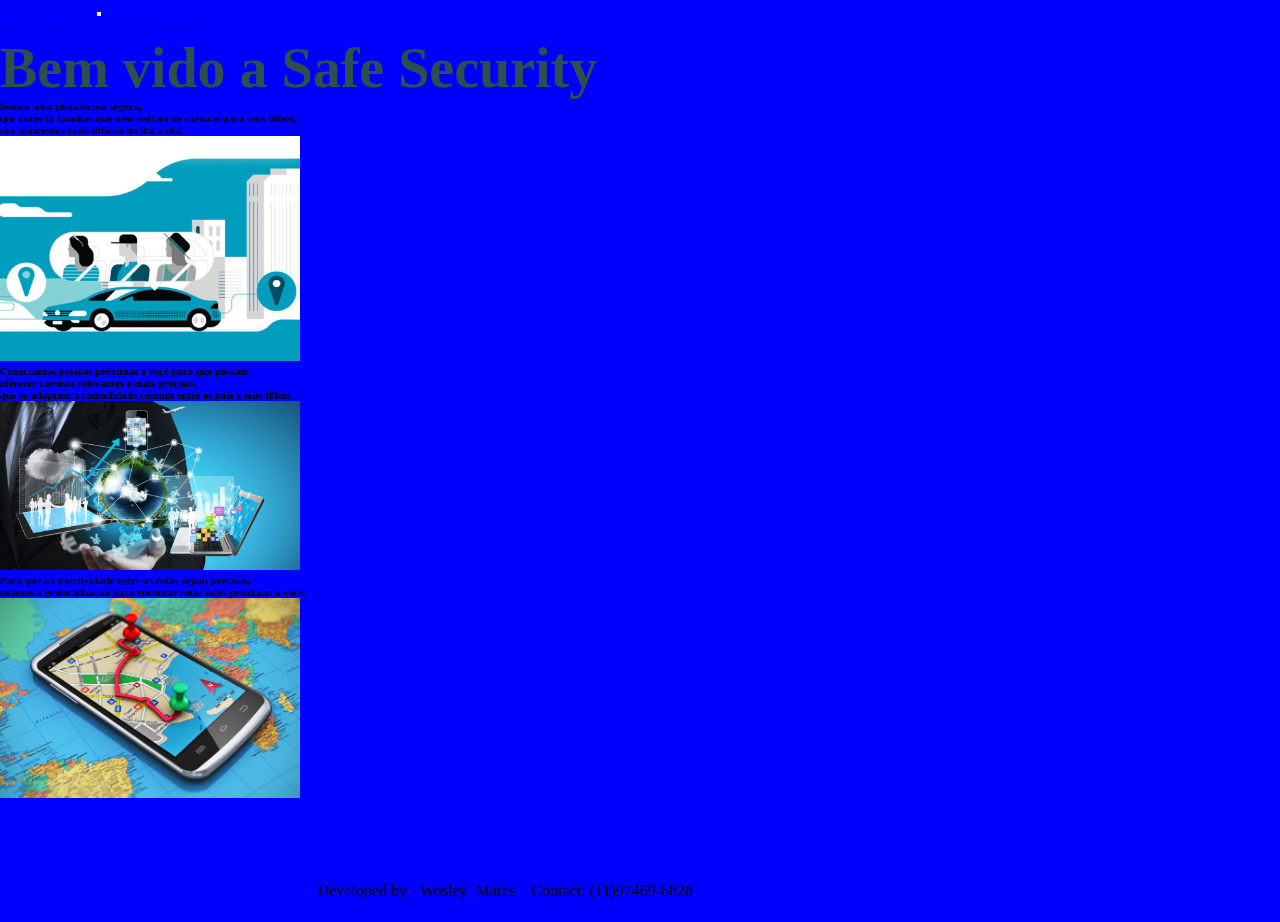
<file: index.html>
<!DOCTYPE html>
<html lang="pt-br">
    <head>
        <meta charset="UTF-8">
        <meta http-equiv="X-UA-Compatible" content="IE=edge">
        <meta name="viewport" content="width=device-width, initial-scale=1.0">
        <title>Home</title>
        <link rel="stylesheet" href="/assets/css/styleHome.css">
        <link rel="stylesheet" href="/assets/JS/script.js">
        <link
            href="https://cdn.jsdelivr.net/npm/bootstrap@5.2.3/dist/css/bootstrap.min.css"
            rel="stylesheet"
            integrity="sha384-rbsA2VBKQhggwzxH7pPCaAqO46MgnOM80zW1RWuH61DGLwZJEdK2Kadq2F9CUG65"
            crossorigin="anonymous"
        >
    </head>
    <body>
        <nav class="navbar navbar-expand-lg navbar-dark bg-dark">
            <div class="container-md">
                <a href="#" class="navbar-brand">Safe | Security</a>
                <button
                    type="button"
                    class="navbar-toggler"
                    data-bs-toggle="collapse"
                    data-bs-target="#navbarCollapse"
                >
                    <span class="navbar-toggler-icon"></span>
                </button>
                <div class="collapse navbar-collapse" id="navbarCollapse">
                    <div class="navbar-nav">
                        <a href="/index.html" class="nav-item nav-link">Home</a>
                        <a href="/assets/cadastroUsuario.html" class="nav-item nav-link">Cadastro</a>
                <a href="/assets/login.html" class="nav-item nav-link">Login</a>
                <a href="/assets/contatos.html" class="nav-item nav-link">Contatos</a>
                    </div>
                    
                </div>
            </div>
        </nav>

        <h1 class="texto">Bem vido a Safe Security</h1>
        <div class="container">
            <div class="row">
                <div class="col-md-6 p-xxl-3">
                    <h6>
                        Somos uma plataforma segura,
                        <br>
                        que conecta familías que nescessitam de caronas para seus filhos,
                        <br>
                        nos momentos mais dificeís do dia a dia.
                    </h6>
                    <img src="/assets/img/caronaPessoas.jpeg" alt="carona">
                </div>
                <div class="col-md-3 p-xxl-5">
                    <h6>
                        Conectamos pessoas próximas a você para que possam
                        <br>
                        oferecer caronas relevantes e mais precisas,
                        <br>
                        que se adaptam a comodidade comum entre os pais e seus filhos.
                    </h6>
                    <img src="/assets/img/conexãoPessoas.jpg" alt="conectando">
                </div>
                <div class="col-md-12 p-xxl-3">
                    <h6>
                        Para que a conectividade entre as rotas sejam precisas,
                        <br>
                        usamos a geolocalização para encontar rotas mais próximas a você.
                        <br>
                    </h6>
                    <img src="/assets/img/rotasPessoas.jpg" alt="rotas">
                </div>
            </div>
        </div>

        <footer class="footer">
            Developed by - Wosley_Mares &nbsp;&nbsp; Contact: (11)97469-6828
        </footer>

        <script src="https://cdn.jsdelivr.net/npm/bootstrap@5.2.3/dist/js/bootstrap.bundle.min.js" integrity="sha384-kenU1KFdBIe4zVF0s0G1M5b4hcpxyD9F7jL+jjXkk+Q2h455rYXK/7HAuoJl+0I4" crossorigin="anonymous"></script>
    </body>
</html>
</file>
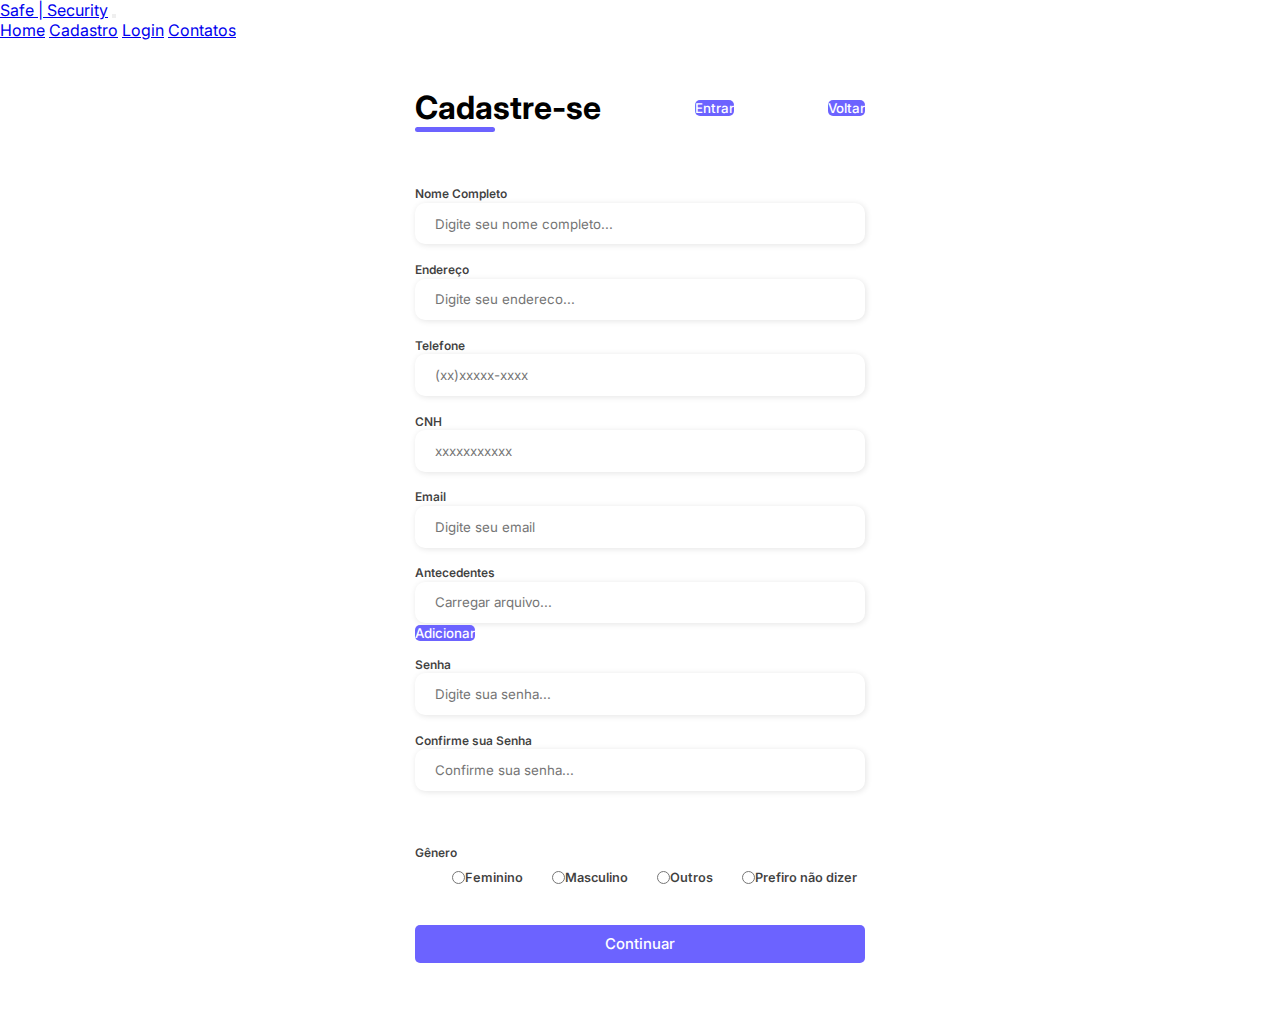
<file: assets/cadastroUsuario.html>
<!DOCTYPE html>
<html lang="pt-br">
    <head>
        <meta charset="UTF-8">
        <meta http-equiv="X-UA-Compatible" content="IE=edge">
        <meta name="viewport" content="width=device-width, initial-scale=1.0">
        <link rel="stylesheet" href="/assets/css/styleCadastro.css">
        <title>Cadastro</title>
        <link
            href="https://cdn.jsdelivr.net/npm/bootstrap@5.2.3/dist/css/bootstrap.min.css"
            rel="stylesheet"
            integrity="sha384-rbsA2VBKQhggwzxH7pPCaAqO46MgnOM80zW1RWuH61DGLwZJEdK2Kadq2F9CUG65"
            crossorigin="anonymous"
        >
    </head>
    <body>
        <nav class="navbar navbar-expand-lg navbar-dark bg-dark">
            <div class="container-md">
                <a href="/index.html" class="navbar-brand">Safe | Security</a>
                <button
                    type="button"
                    class="navbar-toggler"
                    data-bs-toggle="collapse"
                    data-bs-target="#navbarCollapse"
                >
                    <span class="navbar-toggler-icon"></span>
                </button>
                <div class="collapse navbar-collapse" id="navbarCollapse">
                    <div class="navbar-nav">
                        <a href="/index.html" class="nav-item nav-link">Home</a>
                        <a href="/assets/cadastroUsuario.html" class="nav-item nav-link">Cadastro</a>
                <a href="/assets/login.html" class="nav-item nav-link">Login</a>
                <a href="/assets/contatos.html" class="nav-item nav-link">Contatos</a>
                    </div>
                    
                </div>
            </div>
        </nav>
        <div class="container">
            <img src="/assets/img/formulario.svg" alt="formulario">
        </div>
        <div class="form">
            <form action="#">
                <div class="form-header">
                    <div class-title>
                        <h1>Cadastre-se</h1>
                    </div>
                    <div class="login-button">
                        <button>
                            <a href="/assets/login.html">Entrar</a>
                        </button>
                    </div>
                    <div class="login-button">
                        <button>
                            <a href="/index.html">Voltar</a>
                        </button>
                    </div>
                </div>
                <div class="input-group">
                    <div class="input-box">
                        <label for="nomeCompleto">Nome Completo</label>
                        <input
                            type="nomeCompleto"
                            type="text"
                            name="nomeCompleto"
                            placeholder="Digite seu nome completo..."
                            required
                        >
                    </div>
                    <div class="input-box">
                        <label for="endereco">Endereço</label>
                        <input
                            type="endereco"
                            type="text"
                            name="endereco"
                            placeholder="Digite seu endereco..."
                            required
                        >
                    </div>
                    <div class="input-box">
                        <label for="telefone">Telefone</label>
                        <input
                            type="telefone"
                            type="number"
                            name="telefone"
                            placeholder="(xx)xxxxx-xxxx"
                            required
                        >
                    </div>
                    <div class="input-box">
                        <label for="cnh">CNH</label>
                        <input
                            type="cnh"
                            type="number"
                            name="cnh"
                            placeholder="xxxxxxxxxxx"
                            required
                        >
                    </div>
                    <div class="input-box">
                        <label for="email">Email</label>
                        <input
                            type="email"
                            type="text"
                            name="email"
                            placeholder="Digite seu email"
                            required
                        >
                    </div>
                    <div class="input-box">
                        <label for="antecedentes">Antecedentes</label>
                        <input
                            type="antecedentes"
                            type="text"
                            name="antecedentes"
                            placeholder="Carregar arquivo..."
                            required
                        >
                        <div class="login-button">
                            <button>
                                <a href="#">Adicionar</a>
                            </button>
                        </div>
                    </div>
                    <div class="input-box">
                        <label for="password">Senha</label>
                        <input
                            type="password"
                            type="number"
                            name="password"
                            placeholder="Digite sua senha..."
                            required
                        >
                    </div>
                    <div class="input-box">
                        <label for="Password">Confirme sua Senha</label>
                        <input
                            type="password"
                            type="number"
                            name="password"
                            placeholder="Confirme sua senha..."
                            required
                        >
                    </div>
                </div>
                <div class="gender-inputs">
                    <div class="gender-title">
                        <h6>Gênero</h6>
                    </div>
                    <div class="gender-group">
                        <div class="gender-input">
                            <input type="radio" id="female" name="gender">
                            <label for="female">Feminino</label>
                        </div>
                        <div class="gender-input">
                            <input type="radio" id="male" name="gender">
                            <label for="male">Masculino</label>
                        </div>
                        <div class="gender-input">
                            <input type="radio" id="others" name="gender">
                            <label for="others">Outros</label>
                        </div>
                        <div class="gender-input">
                            <input type="radio" id="none" name="gender">
                            <label for="none">Prefiro não dizer</label>
                        </div>
                    </div>
                </div>
                <div class="continue-button">
                    <button>
                        <a href="/assets/cadastroFilho.html">Continuar</a>
                    </button>
                </div>
            </form>
        </div>
        <script src="https://cdn.jsdelivr.net/npm/bootstrap@5.2.3/dist/js/bootstrap.bundle.min.js" integrity="sha384-kenU1KFdBIe4zVF0s0G1M5b4hcpxyD9F7jL+jjXkk+Q2h455rYXK/7HAuoJl+0I4" crossorigin="anonymous"></script>
    </body>
</html>
</file>
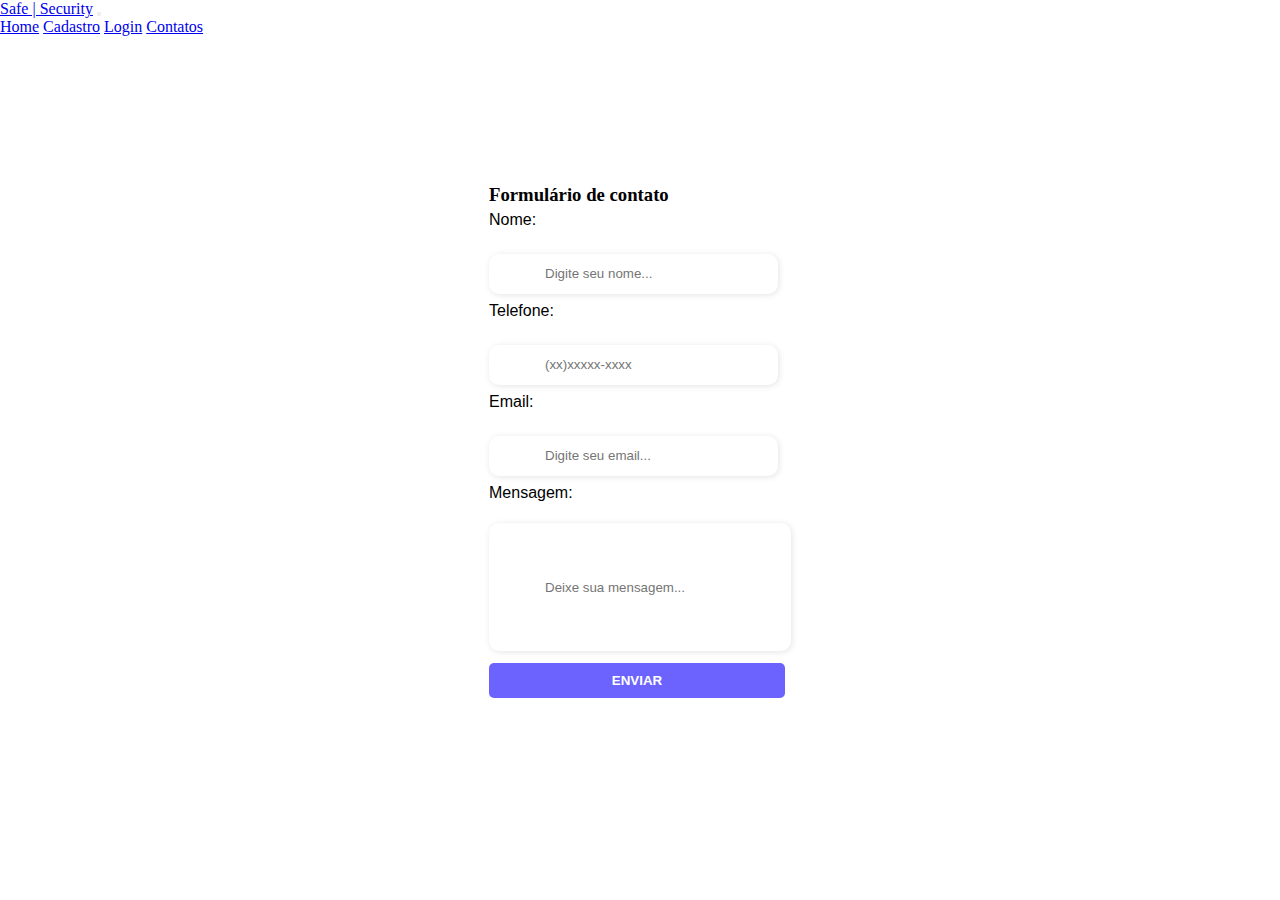
<file: assets/contatos.html>
<!DOCTYPE html>
<html lang="pt-br">
    <head>
        <meta charset="UTF-8">
        <meta http-equiv="X-UA-Compatible" content="IE=edge">
        <meta name="viewport" content="width=device-width, initial-scale=1.0">
        <link rel="stylesheet" href="/assets/css/styleContatos.css">
        <title>Contatos</title>
        <link
            href="https://cdn.jsdelivr.net/npm/bootstrap@5.2.3/dist/css/bootstrap.min.css"
            rel="stylesheet"
            integrity="sha384-rbsA2VBKQhggwzxH7pPCaAqO46MgnOM80zW1RWuH61DGLwZJEdK2Kadq2F9CUG65"
            crossorigin="anonymous"
        >
    </head>
    <body>
        <nav class="navbar navbar-expand-lg navbar-dark bg-dark">
            <div class="container-md">
                <a href="/index.html" class="navbar-brand">Safe | Security</a>
                <button
                    type="button"
                    class="navbar-toggler"
                    data-bs-toggle="collapse"
                    data-bs-target="#navbarCollapse"
                >
                    <span class="navbar-toggler-icon"></span>
                </button>
                <div class="collapse navbar-collapse" id="navbarCollapse">
                    <div class="navbar-nav">
                        <a href="/index.html" class="nav-item nav-link">Home</a>
                        <a href="/assets/cadastroUsuario.html" class="nav-item nav-link">Cadastro</a>
                        <a href="/assets/login.html" class="nav-item nav-link">Login</a>
                        <a href="/assets/contatos.html" class="nav-item nav-link">Contatos</a>
                    </div>
                    
                </div>
            </div>
        </nav>
        <main>
            <img src="/assets/img/contato.svg" alt="contatos">
            <form>
                <h3>Formulário de contato</h3>
                <label for="nome">Nome:</label>
                <input
                    type="text"
                    class="boxText"
                    value=""
                    placeholder="Digite seu nome..."
                    required
                >
                <label for="telefone">Telefone:</label>
                <input
                    type="text"
                    class="boxText"
                    value=""
                    placeholder="(xx)xxxxx-xxxx"
                    required
                >
                <label for="text">Email:</label>
                <input
                    type="text"
                    class="boxText"
                    value=""
                    placeholder="Digite seu email..."
                    required
                >
                <label for="text">Mensagem:</label>
                <input
                    type="text"
                    class="box-msg"
                    value=""
                    placeholder="Deixe sua mensagem..."
                    required
                >
                <input type="button" class="btnEnviar" value="ENVIAR">
            </form>
        </main>

        <script src="https://cdn.jsdelivr.net/npm/bootstrap@5.2.3/dist/js/bootstrap.bundle.min.js" integrity="sha384-kenU1KFdBIe4zVF0s0G1M5b4hcpxyD9F7jL+jjXkk+Q2h455rYXK/7HAuoJl+0I4" crossorigin="anonymous"></script>
    </body>
</html>
</file>
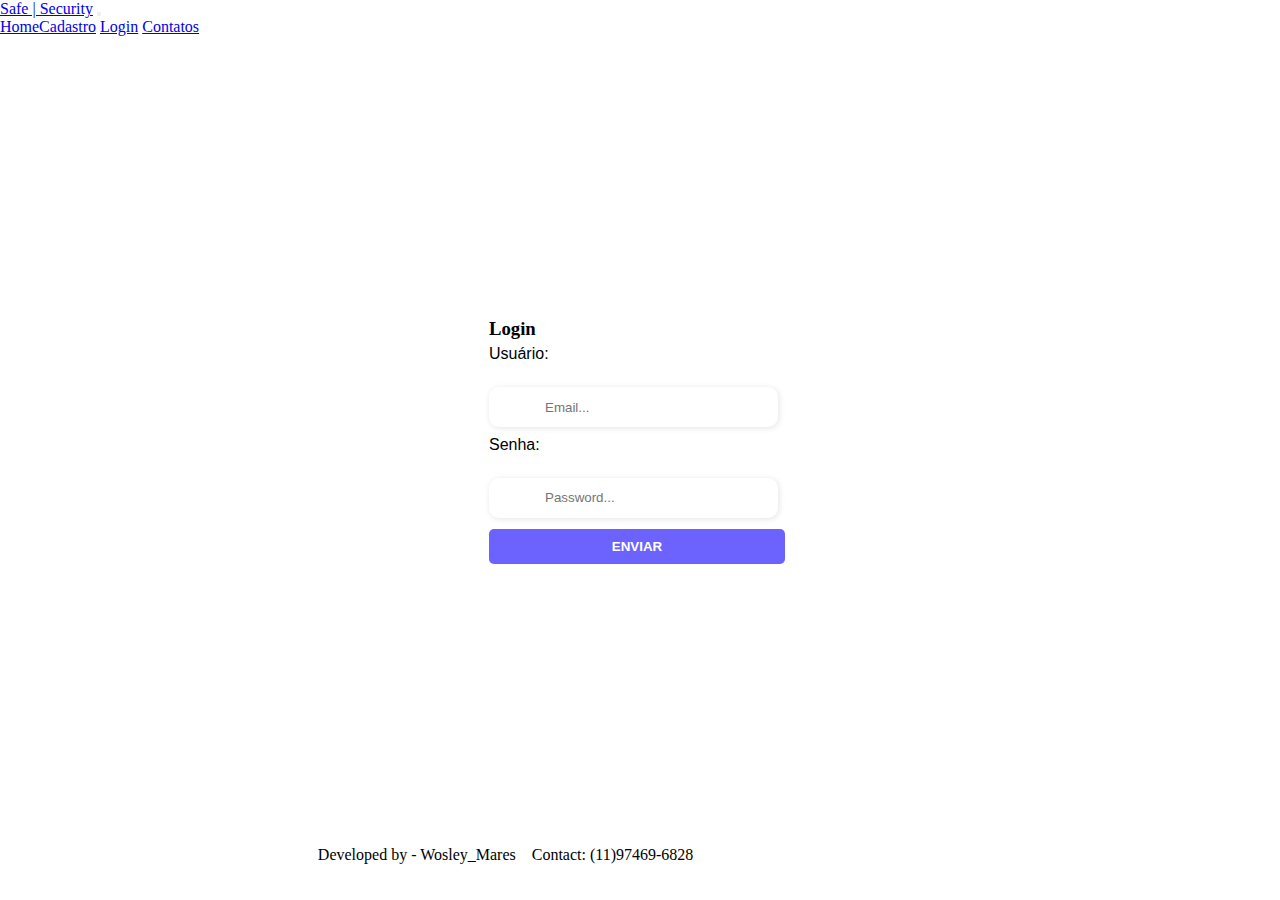
<file: assets/login.html>
<!DOCTYPE html>
<html lang="pt-br">
    <head>
        <meta charset="UTF-8">
        <meta http-equiv="X-UA-Compatible" content="IE=edge">
        <meta name="viewport" content="width=device-width, initial-scale=1.0">
        <link rel="stylesheet" href="/assets/JS/script.js">
        <link rel="stylesheet" href="/assets/css/styleLogin.css">
        <link
            href="https://cdn.jsdelivr.net/npm/bootstrap@5.2.3/dist/css/bootstrap.min.css"
            rel="stylesheet"
            integrity="sha384-rbsA2VBKQhggwzxH7pPCaAqO46MgnOM80zW1RWuH61DGLwZJEdK2Kadq2F9CUG65"
            crossorigin="anonymous"
        >
        <title>Login</title>
    </head>
    <body>
        <nav class="navbar navbar-expand-lg navbar-dark bg-dark">
            <div class="container-md">
                <a href="/index.html" class="navbar-brand">Safe | Security</a>
                <button
                    type="button"
                    class="navbar-toggler"
                    data-bs-toggle="collapse"
                    data-bs-target="#navbarCollapse"
                >
                    <span class="navbar-toggler-icon"></span>
                </button>
                <div class="collapse navbar-collapse" id="navbarCollapse">
                    <div class="navbar-nav">
                        <a href="/index.html" class="nav-item nav-link">Home</a><a href="/assets/cadastroUsuario.html" class="nav-item nav-link">Cadastro</a>
                        <a href="/assets/login.html" class="nav-item nav-link">Login</a>
                        <a href="/assets/contatos.html" class="nav-item nav-link">Contatos</a>
                    </div>
                </div>
            </div>
        </nav>
        <main>
            <img src="/assets/img/loginPessoas.jpg" alt="login">
            <form>
                <h3>Login</h3>
                <label for="usuario">Usuário:</label>
                <input type="text" class="boxText" value="" placeholder="Email..." required>
                <label for="password">Senha:</label>
                <input type="password" class="boxText" value="" placeholder="Password...">
                <input type="button" class="btnEnviar" value="ENVIAR" >
            </form>
        </main>
        <footer class="footer">
            Developed by - Wosley_Mares &nbsp;&nbsp; Contact: (11)97469-6828
        </footer>
        <script src="https://cdn.jsdelivr.net/npm/bootstrap@5.2.3/dist/js/bootstrap.bundle.min.js" integrity="sha384-kenU1KFdBIe4zVF0s0G1M5b4hcpxyD9F7jL+jjXkk+Q2h455rYXK/7HAuoJl+0I4" crossorigin="anonymous"></script>
    </body>
</html>
</file>
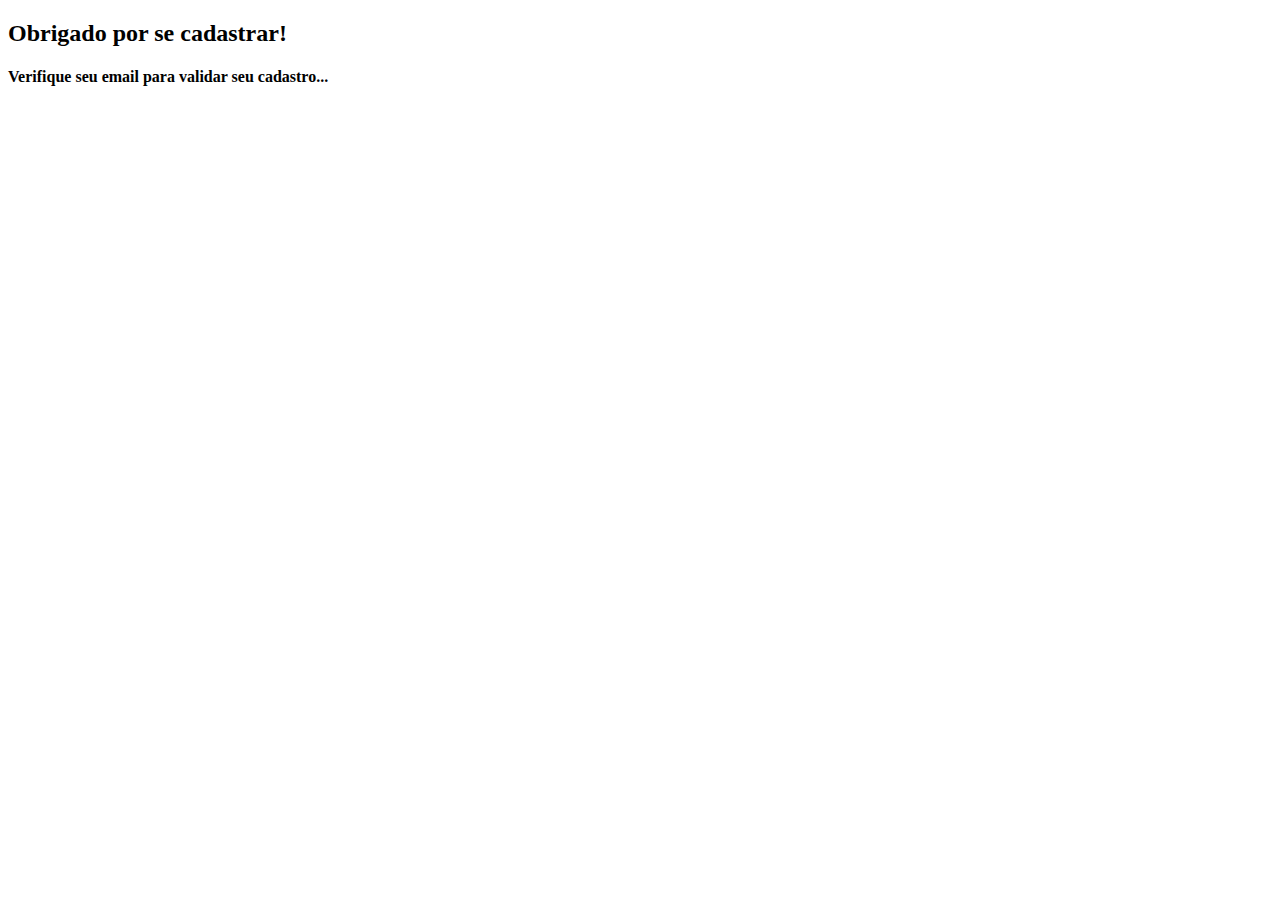
<file: assets/verifiqueSeuEmail.html>
<!DOCTYPE html>
<html lang="pt-br">
<head>
    <meta charset="UTF-8">
    <meta http-equiv="X-UA-Compatible" content="IE=edge">
    <meta name="viewport" content="width=device-width, initial-scale=1.0">
    <title>Verificação</title>
</head>
<body>
    <h2>Obrigado por se cadastrar!</h2>
    <h4>Verifique seu email para validar seu cadastro...</h4>
</body>
</html>
</file>
<file: assets/css/styleHome.css>
@import url('https://fonts.googleapis.com/css2?family=Inter:wght@400;500;600;700;800;900&family=Roboto:ital,wght@0,300;0,400;1,400&display=swap');

*{
    padding: 0;
    margin: 0;
    box-sizing: border-box;
    font-family: 'Inter' sans-serif;
}

.texto {
    font-size: 3.5rem;
    color: darkslategray;
    align-items: center;
    
}

.img-01{
    margin-top: 5rem;
    height: auto;
    width: 100%;
    float: right;
    display: flex;
}

.img-02{
    margin-top: 5rem;
    height: auto;
    width: 100%;
    float: right;
    display: flex;
}

.img-03{
    margin-top: 5rem;
    height: auto;
    width: 100%;
    float: right;
    display: flex;
}

body{
    background-color: blue;
}

img{
    width: 300px;
}

h6{
    align-items: center;
    justify-content: center;
}

.footer {
    justify-content: center;
    display: flex;
    position: center;
    bottom: 0;
    width: 79%;
    height: 2.5rem;
    font-size: bold;
    margin-top: 5rem;
}
</file>
<file: assets/css/styleCadastro.css>
@import url('https://fonts.googleapis.com/css2?family=Inter:wght@400;500;600;700;800;900&family=Roboto:ital,wght@0,300;0,400;1,400&display=swap');

*{
    padding: 0;
    margin: 0;
    box-sizing: border-box;
    font-family: 'Inter', sans-serif;
}

img{
    margin-top: 5rem;
    height: 80%;
    width: 50rem;
    float: right;
    display: flex;
    box-shadow: 10px 5px #6c63ff;
}

.form {
    float: left;
    width: 40%;
    height: auto;
    display: flex;
    justify-content: center;
    align-items: center;
    flex-direction: column;
    background-color: #fff;
    padding: 3rem;

}

.form-header{
    margin-bottom: 3.4rem;
    display: flex;
    justify-content: space-between;
}

.login-button{
    display: flex;
    align-items: center;
}

.login-button button{
    border: none;
    background-color: #6c63ff;
    padding: 0.4rem, 1rem;
    border-radius: 5px;
    cursor: pointer;
}

.login-button button:hover{
    background-color: #6b63fff1;
}

.login-button a {
    text-decoration:none;
    font-weight: 500;
    color: #fff;
}

.form-header h1::after{
    content: '';
    display: block;
    width: 5rem;
    height: 0.3rem;
    background-color: #6c63ff;
    margin: 0 auto;
    position: absolute;
    border-radius: 10px;
}

.input-group {
    margin-bottom: 2rem;
    display: flex;
    flex-wrap: wrap;
    flex-direction: column;
    justify-content: space-between;
    padding: 0.3rem 0;
}

.input-box{
    display: flex;
    flex-direction: column;
    margin-bottom: 1rem;
}

.input-box input{
    margin: 0.1rem 0;
    padding: 0.8rem 1.2rem;
    border: none;
    border-radius: 10px;
    box-shadow: 1px 1px 6px #0000001c;
}

.input-box input:hover{
    background-color: #eeeeee75;
}

.input-box input:focus-visible{
    outline: 1px solid #6c63ff;
}

.input-box label,
.gender-title h6{
    font-size: 0.75rem;
    font-weight: 600;
    color: #000000c0;
}

.input-box input placeholder::placeholder{
    color: #000000be;
}

.gender-group{
    display: flex;
    justify-content: space-between;
    margin-top: 0.62rem;
    padding: 0 0.5rem;
}

.gender-input{
    display: flex;
    align-items: center;
    justify-content: space-between;
}

.gender-input input{
    margin-left: 1.8rem;
}

.gender-input label{
    font-size: 0.8rem;
    font-weight: 600;
    color: #000000c0;
    
}

.continue-button button{
    width: 100%;
    margin-top: 2.5rem;
    border: none;
    background-color: #6c63ff;
    padding: 0.62rem;
    border-radius: 5px;
    cursor: pointer;
}

.continue-button button:hover{
    background-color: #6b63fff1;
}

.continue-button button a{
    text-decoration: none;
    font-size: 0.93rem;
    font-weight: 500;
    color: #fff;
}

@media screen and (max-width: 1330px) {
    img{
        display: none;
    }
    .container{
        width: 50%;
    }
    .form{
        width: 100%;
    }
}

@media screen and (max-width: 800px) {
    
    .container{
        width: 90%;
        height: auto;
    }

    .input-group{
        -ms-flex-direction: column;
        overflow-y: scroll;
        flex-wrap: nowrap;
        max-height: 10rem;
        padding-right: 5rem;
    }

    .gender-inputs{
        margin-top: 2rem;
    }

    .gender-group{
        flex-direction: column;
    }

    .gender-input{
        margin-top: 0.5rem;
    }
}
</file>
<file: assets/css/styleContatos.css>
@import url('https://fonts.googleapis.com/css2?family=Inter:wght@400;500;600;700;800;900&family=Roboto:ital,wght@0,300;0,400;1,400&display=swap');

*{
    margin: 0;
    padding: 0;
    box-sizing: border-box;
}

body{
    min-height: 100vh;
    display: flex;
    flex-direction: column;
    font-family: 'Inter' sans-serif;
}

img{
    margin-top: 5rem;
    display: flex;
    width: 35rem;
    margin-right: 10%;
}

main{
    width: 100%;
    height: 90vh;
    display: flex;
    justify-content: center;
    align-items: center;
    background-color: none;
}

form{
    width: 350px;
    height: auto;
    padding: 8px;
    border: #90A4AE;
    border-radius: 5px;
    background-color: #fff;
    align-items: center;
    padding: 1.5rem;
}

form label{
    display: flex;
    width: 100%;
    padding:  5px 5px 5px 0px;
    font-family: Verdana, Geneva, Tahoma, sans-serif;
    color: black;
    border-radius: 10px;
    margin-bottom: 1rem;

}

form .boxText{
    margin: 0.2rem 0;
    padding: 0.8rem 3.5rem;
    border: none;
    border-radius: 10px;
    box-shadow: 1px 1px 6px #0000001c;

}

form .box-msg{
    margin: 0.2rem 0;
    padding: 0.8rem 3.5rem;
    border: none;
    border-radius: 10px;
    box-shadow: 1px 1px 6px #0000001c;
    min-height: 8rem;
    resize: vertical;
    display: flex;
    width: 100%;
    font-family: Verdana, Geneva, Tahoma, sans-serif;
    overflow-y: scroll;
}

form .btnEnviar{
    margin-top: 8px;
    border: none;
    border-radius: 5px;
    width: 98%;
    cursor: pointer;
    background-color: #6c63ff;
    padding: 10px;
    color: #fff;
    font-weight: bold;
    align-items: center;
}


form .btnEnviar:hover,
form .btnEnviar:focus{
    outline: 1px solid #6c63ff;
    background-color: #6b63fff1;
}

form .boxText:hover,
form .boxText:focus{
    outline: 1px solid #6c63ff;
}
form .box-msg:hover,
form .box-msg:focus{
    outline: 1px solid #6c63ff;
}

.footer {
    justify-content: center;
    display: flex;
    position: center;
    bottom: 1px;
    width: 79%;
    height: 2.5rem;
    font-size: bold;
    margin-top: 0.5rem;
}

@media screen and (max-width: 1330px) {
    img{
        display: none;
    }
    .container{
        width: 50%;
    }
    .form{
        padding: 5 5 5 0;
        width: 100%;
    }
}
@media screen and (max-width: 800px) {
    
    fomr {
        width: 90%;
        height: auto;
    }

}
</file>
<file: assets/css/styleLogin.css>
@import url('https://fonts.googleapis.com/css2?family=Inter:wght@400;500;600;700;800;900&family=Roboto:ital,wght@0,300;0,400;1,400&display=swap');


*{
    margin: 0;
    padding: 0;
    box-sizing: border-box;
}

body{
    min-height: 100vh;
    display: flex;
    flex-direction: column;
    font-family: 'Inter' sans-serif;
}

img{
    display: flex;
    height: 17rem;
    width: 30rem;
    margin-right: 5%;
    border-radius: 10px;
    
}

main{
    float: left;
    width: 100%;
    height: 90vh;
    display: flex;
    justify-content: center;
    align-items: center;
    background-color: #fff;
}

form{
    width: 350px;
    height: auto;
    padding: 8px;
    border: #90A4AE;
    border-radius: 5px;
    background-color: #fff;
    align-items: center;
    padding: 1.5rem;
}

form label{
    display: flex;
    width: 100%;
    padding:  5px 5px 5px 0px;
    font-family: Verdana, Geneva, Tahoma, sans-serif;
    color: black;
    border-radius: 10px;
    margin-bottom: 1rem;

}

form .boxText{
    margin: 0.2rem 0;
    padding: 0.8rem 3.5rem;
    border: none;
    border-radius: 10px;
    box-shadow: 1px 1px 6px #0000001c;

}

form .btnEnviar{
    margin-top: 8px;
    border: 10px;
    border-radius: 5px;
    width: 98%;
    cursor: pointer;
    background-color: #6c63ff;
    padding: 10px;
    color: #fff;
    font-weight: bold;
    align-items: center;
}

.footer {
    justify-content: center;
    display: flex;
    position: center;
    bottom: 0;
    width: 79%;
    height: 2.5rem;
    font-size: bold;
}


form .btnEnviar:hover{
    background-color: #6b63fff1;
}

form .boxText:hover{
    background-color: #eeeeee75;
}

form .boxText:focus-visible{
    outline: 1px solid #6c63ff;
}



@media screen and (max-width: 1330px) {
    img{
        display: none;
    }
    .container{
        width: 50%;
    }
    .form{
        padding: 5 5 5 0;
        width: 100%;
    }
}
@media screen and (max-width: 800px) {
    
    fomr {
        width: 90%;
        height: auto;
    }

}
</file>
